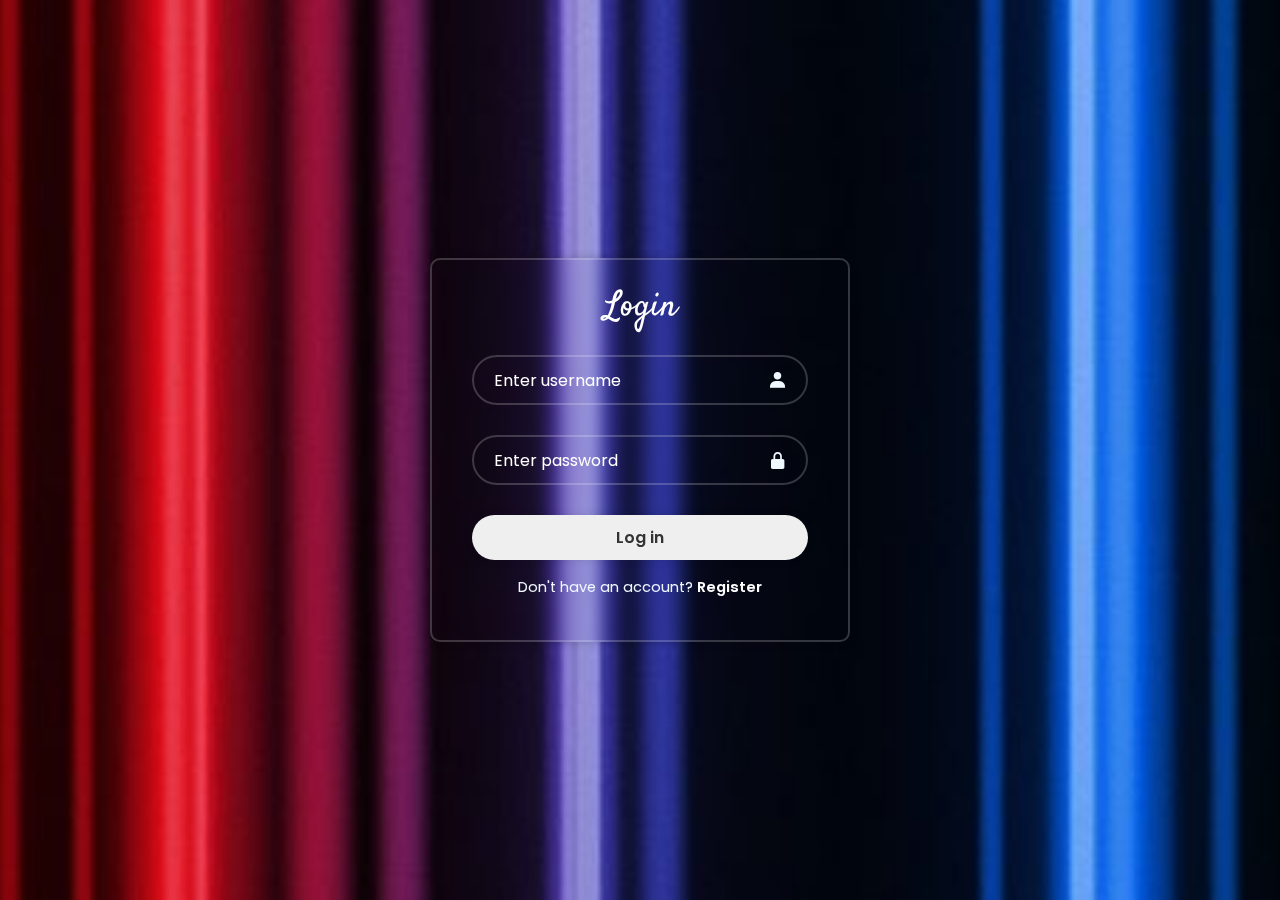
<file: index.html>
<!DOCTYPE html>
<html lang="en">

<head>
    <meta charset="UTF-8">
    <meta name="viewport" content="width=device-width, initial-scale=1.0">
    <title>Login</title>
    <link rel="stylesheet" href="css/reset.css">
    <link rel="stylesheet" href="css/login.css">
    <link href='https://unpkg.com/boxicons@2.1.4/css/boxicons.min.css' rel='stylesheet'>
    <link rel="icon" href="images/logo.svg">
</head>

<body>
    <div class="wrapper">
        <form>
            <h1>Login</h1>
            <div class="input_box">
                <input type="text" id="username" placeholder="Enter username" required>
                <i class='bx bxs-user'></i>
            </div>
            <div class="input_box">
                <input type="password" id="password" placeholder="Enter password" required>
                <i class='bx bxs-lock-alt'></i>
            </div>
            <button type="submit" onclick="userLogin()" id="loginBtn">Log in</button>
            <p id="error"></p>

            <div class="register_link">
                <p>Don't have an account? <a href="registration.html">Register</a></p>
            </div>

        </form>
    </div>
    <script src="scripts/login.js"></script>
</body>

</html>
</file>
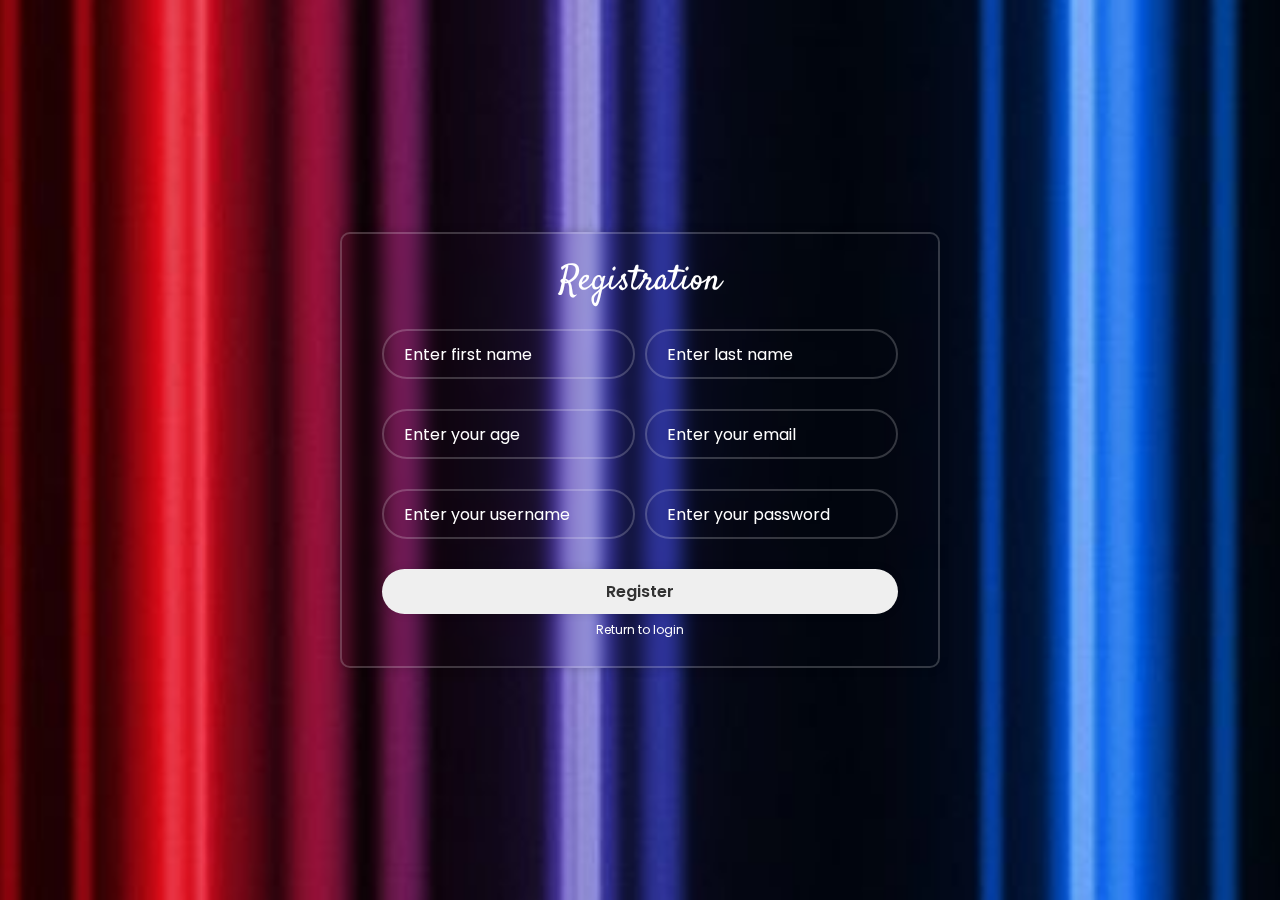
<file: registration.html>
<!DOCTYPE html>
<html lang="en">

<head>
    <meta charset="UTF-8">
    <meta name="viewport" content="width=device-width, initial-scale=1.0">
    <title>Registration</title>
    <link rel="stylesheet" href="css/reset.css">
    <link rel="stylesheet" href="css/registration.css">
    <link href='https://unpkg.com/boxicons@2.1.4/css/boxicons.min.css' rel='stylesheet'>
    <link rel="icon" href="images/logo.svg">
</head>

<body>
    <div class="wrapper">
        <form action="main.html" id="registerForm">
            <h1>Registration</h1>
            <div class="input_box">
                <input type="text" id="fname" placeholder="Enter first name" required>
                <input type="text" id="lname" placeholder="Enter last name" required>
            </div>
            <div class="input_box central_box">
                <input type="number" id="age" placeholder="Enter your age" required>
                <input type="email" id="email" placeholder="Enter your email" required>
            </div>
            <div class="input_box">
                <input type="text" id="username" placeholder="Enter your username" required>
                <input type="password" id="password" placeholder="Enter your password" required>
            </div>
            <button type="submit" onclick="userRegister()" id="registerBtn">Register</button>
            <p id="error"></p>

            <a href="index.html" class="returnBack">Return to login</a>
        </form>
    </div>
    <script src="scripts/register.js"></script>
</body>

</html>
</file>
<file: css/login.css>
@import url('https://fonts.googleapis.com/css2?family=Satisfy&display=swap');
@import url('https://fonts.googleapis.com/css2?family=Poppins:ital,wght@0,100;0,200;0,300;0,400;0,500;0,600;0,700;0,800;0,900;1,100;1,200;1,300;1,400;1,500;1,600;1,700;1,800;1,900&display=swap');

html {
    font-size: 10px;
}

body {
    display: flex;
    justify-content: center;
    align-items: center;
    min-height: 100vh;
    background: url(../images/background.jpg) no-repeat;
    background-size: cover;
    background-position: center;
    padding: 2rem;
}

.head {
    font-family: "Poppins", sans-serif;
    color: white;
    font-size: 6rem;
    text-align: center;
}

.head span {
    color: red;
}

.wrapper {
    width: 42rem;
    background-color: transparent;
    border: .2rem solid rgba(255, 255, 255, .2);
    backdrop-filter: blur(.7rem);
    box-shadow: 0 0 1rem rgba(0, 0, 0, .2);
    color: aliceblue;
    border-radius: 1rem;
    padding: 3rem 4rem;
}

.wrapper h1 {
    font-family: "Satisfy", cursive;
    font-size: 3.5rem;
    text-align: center;
    color: #fff
}

.wrapper .input_box {
    position: relative;
    width: 100%;
    height: 5rem;
    margin-block: 3rem;
}

.input_box input {
    width: 100%;
    height: 100%;
    background: transparent;
    border: none;
    outline: none;
    border: 2px solid rgba(255, 255, 255, .2);
    border-radius: 4rem;
    font-size: 1.6rem;
    color: white;
    font-family: "Poppins", sans-serif;
    padding: 2rem 4.5rem 2rem 2rem;
}

.input_box input::placeholder {
    color: white;
}

.input_box i {
    position: absolute;
    right: 2rem;
    top: 50%;
    transform: translateY(-50%);
    font-size: 2rem;
}



#loginBtn {
    width: 100%;
    height: 4.5rem;
    border: none;
    border-radius: 4rem;
    box-shadow: 0 0 1rem rgba(0, 0, 0, .1);
    cursor: pointer;
    font-size: 1.6rem;
    color: #333;
    font-weight: 600;
    font-family: "Poppins", sans-serif;
}

.wrapper .register_link {
    font-size: 1.45rem;
    text-align: center;
    margin: 2rem 0 1.5rem;
}

.register_link p {
    font-family: "Poppins", sans-serif;
}

.register_link p a {
    color: white;
    font-weight: 600;
}

.register_link p a:hover {
    text-decoration: underline;
}

#error {
    margin-top: 1rem;
    font-size: 1.6rem;
    text-align: center;
    font-family: "Poppins", sans-serif;

}
</file>
<file: css/registration.css>
@import url('https://fonts.googleapis.com/css2?family=Satisfy&display=swap');
@import url('https://fonts.googleapis.com/css2?family=Poppins:ital,wght@0,100;0,200;0,300;0,400;0,500;0,600;0,700;0,800;0,900;1,100;1,200;1,300;1,400;1,500;1,600;1,700;1,800;1,900&display=swap');

html {
    font-size: 10px;
}

body {
    display: flex;
    flex-direction: column;
    row-gap: 3rem;
    justify-content: center;
    align-items: center;
    min-height: 100vh;
    background: url(../images/background.jpg) no-repeat;
    background-size: cover;
    background-position: center;
    padding: 3rem;
}

.wrapper {
    width: 60rem;
    background-color: transparent;
    border: .2rem solid rgba(255, 255, 255, .2);
    backdrop-filter: blur(.7rem);
    box-shadow: 0 0 1rem rgba(0, 0, 0, .2);
    color: aliceblue;
    border-radius: 1rem;
    padding: 3rem 4rem;
}

.wrapper h1 {
    font-family: "Satisfy", cursive;
    font-size: 3.5rem;
    text-align: center;
    color: #fff
}

.input_box {
    display: flex;
    column-gap: 1rem;
    width: 100%;
    height: 5rem;
    margin-block: 3rem;
}

.input_box input {
    width: 50%;
    height: 100%;
    background: transparent;
    border: none;
    outline: none;
    border: 2px solid rgba(255, 255, 255, .2);
    border-radius: 4rem;
    font-size: 1.6rem;
    color: white;
    font-family: "Poppins", sans-serif;
    padding: 2rem 4.5rem 2rem 2rem;
}

.input_box input::placeholder {
    color: white;
}



#registerBtn {
    width: 100%;
    height: 4.5rem;
    border: none;
    border-radius: 4rem;
    box-shadow: 0 0 1rem rgba(0, 0, 0, .1);
    cursor: pointer;
    font-size: 1.6rem;
    color: #333;
    font-weight: 600;
    font-family: "Poppins", sans-serif;
}

.register_link {
    font-size: 1.45rem;
    text-align: center;
    margin: 2rem 0 1.5rem;
}

.register_link p,
.returnBack {
    font-family: "Poppins", sans-serif;
}

.returnBack {
    display: block;
    text-align: center;
    color: white;
    font-size: 1.2rem;
    margin-top: 1rem;
    font-weight: 400;
}

.returnBack:hover {
    text-decoration: underline;
}

.register_link p a {
    color: white;
    font-weight: 600;
}

.register_link p a:hover {
    text-decoration: underline;
}

@media(max-width: 650px) {
    .input_box {
        flex-direction: column;
        row-gap: 1rem;
    }

    .input_box input {
        width: 100%;
        font-size: 1.2rem;
    }

    .central_box {
        margin-block: 7rem;
    }

    .head {
        font-size: 4rem;
    }

    .wrapper {
        width: 32rem;
        height: auto;
        display: flex;
        justify-content: center;
        align-items: center;
        row-gap: 2rem;
        padding: 2rem 3rem;
    }

    #registerBtn {
        margin-top: 4.5rem;
    }
}

#error {
    margin-top: 1rem;
    font-size: 1.6rem;
    text-align: center;
    font-family: "Poppins", sans-serif;

}
</file>
